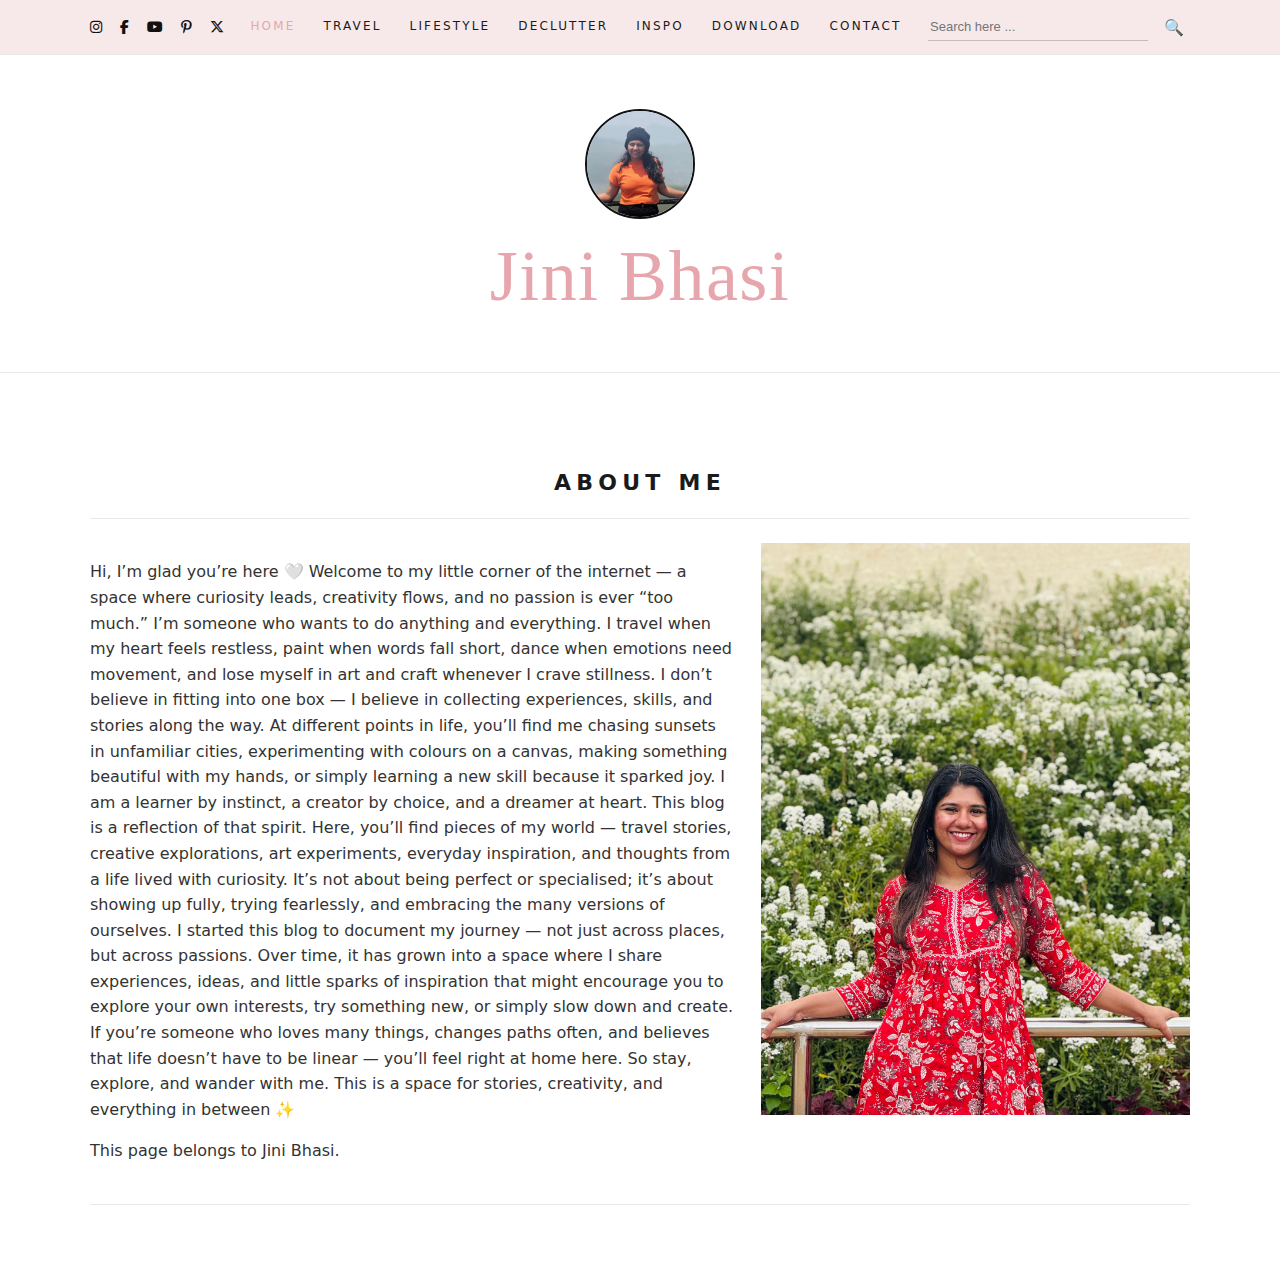
<file: index.html>
<!DOCTYPE html>
<html lang="en">
<head>
  <meta charset="UTF-8" />
  <meta name="viewport" content="width=device-width, initial-scale=1.0" />
  <title>Jini Bhasi | Home</title>
  <link rel="stylesheet" href="style.css" />
  <!-- ADD THIS for icons -->
  <link
    rel="stylesheet"
    href="https://cdnjs.cloudflare.com/ajax/libs/font-awesome/6.5.1/css/all.min.css"
  />
</head>
<body>

  <header class="topbar">
    <div class="container topbar-inner">
      <div class="social">
  <a href="https://instagram.com/jinibhasi/" aria-label="Instagram">
    <i class="fa-brands fa-instagram"></i>
  </a>
  <a href="https://facebook.com/USERNAME" aria-label="Facebook">
    <i class="fa-brands fa-facebook-f"></i>
  </a>
  <a href="https://youtube.com/@jinibhasi" aria-label="YouTube">
    <i class="fa-brands fa-youtube"></i>
  </a>
  <a href="https://pin.it/3kTgWhrcr" aria-label="Pinterest">
    <i class="fa-brands fa-pinterest-p"></i>
  </a>
  <a href="https://twitter.com/USERNAME" aria-label="Twitter">
    <i class="fa-brands fa-x-twitter"></i>
  </a>
</div>

      <nav class="nav" aria-label="Primary navigation">
        <a class="active" href="index.html">Home</a>
        <a href="travel.html">Travel</a>
        <a href="lifestyle.html">Lifestyle</a>
        <a href="declutter.html">Declutter</a>
        <a href="inspo.html">Inspo</a>
        <a href="download.html">Download</a>
        <a href="contact.html">Contact</a>
      </nav>

      <div class="search">
        <input type="search" placeholder="Search here ..." />
        <button type="button" aria-label="Search">🔍</button>
      </div>
    </div>
  </header>

  <section class="hero">
    <div class="container hero-inner">
      <div class="logo-wrap">
        <!-- Put your logo at assets/logo.png -->
        <img src="jinilogo.jpeg" alt="Jini Bhasi logo" />
      </div>
      <p class="brand-script">Jini Bhasi</p>
    </div>
  </section>

  <main class="page">
    <div class="container">
      <h2 class="section-title">About Me</h2>

      <div class="card">
        <div class="grid-2">
          <div>
            <p>
             Hi, I’m glad you’re here 🤍
Welcome to my little corner of the internet — a space where curiosity leads, creativity flows, and no passion is ever “too much.”

I’m someone who wants to do anything and everything. I travel when my heart feels restless, paint when words fall short, dance when emotions need movement, and lose myself in art and craft whenever I crave stillness. I don’t believe in fitting into one box — I believe in collecting experiences, skills, and stories along the way.

At different points in life, you’ll find me chasing sunsets in unfamiliar cities, experimenting with colours on a canvas, making something beautiful with my hands, or simply learning a new skill because it sparked joy. I am a learner by instinct, a creator by choice, and a dreamer at heart.

This blog is a reflection of that spirit.

Here, you’ll find pieces of my world — travel stories, creative explorations, art experiments, everyday inspiration, and thoughts from a life lived with curiosity. It’s not about being perfect or specialised; it’s about showing up fully, trying fearlessly, and embracing the many versions of ourselves.

I started this blog to document my journey — not just across places, but across passions. Over time, it has grown into a space where I share experiences, ideas, and little sparks of inspiration that might encourage you to explore your own interests, try something new, or simply slow down and create.

If you’re someone who loves many things, changes paths often, and believes that life doesn’t have to be linear — you’ll feel right at home here.

So stay, explore, and wander with me.
This is a space for stories, creativity, and everything in between ✨
            </p>
            <p>
              This page belongs to Jini Bhasi.
            </p>
          </div>

          <div class="placeholder" aria-label="Sidebar area (optional)">
            <img src="jiniabout.jpeg" alt="Jini Bhasi about" class="about-img"/>
          </div>
        </div>
      </div>
    </div>
  </main>

</body>
</html>
</file>
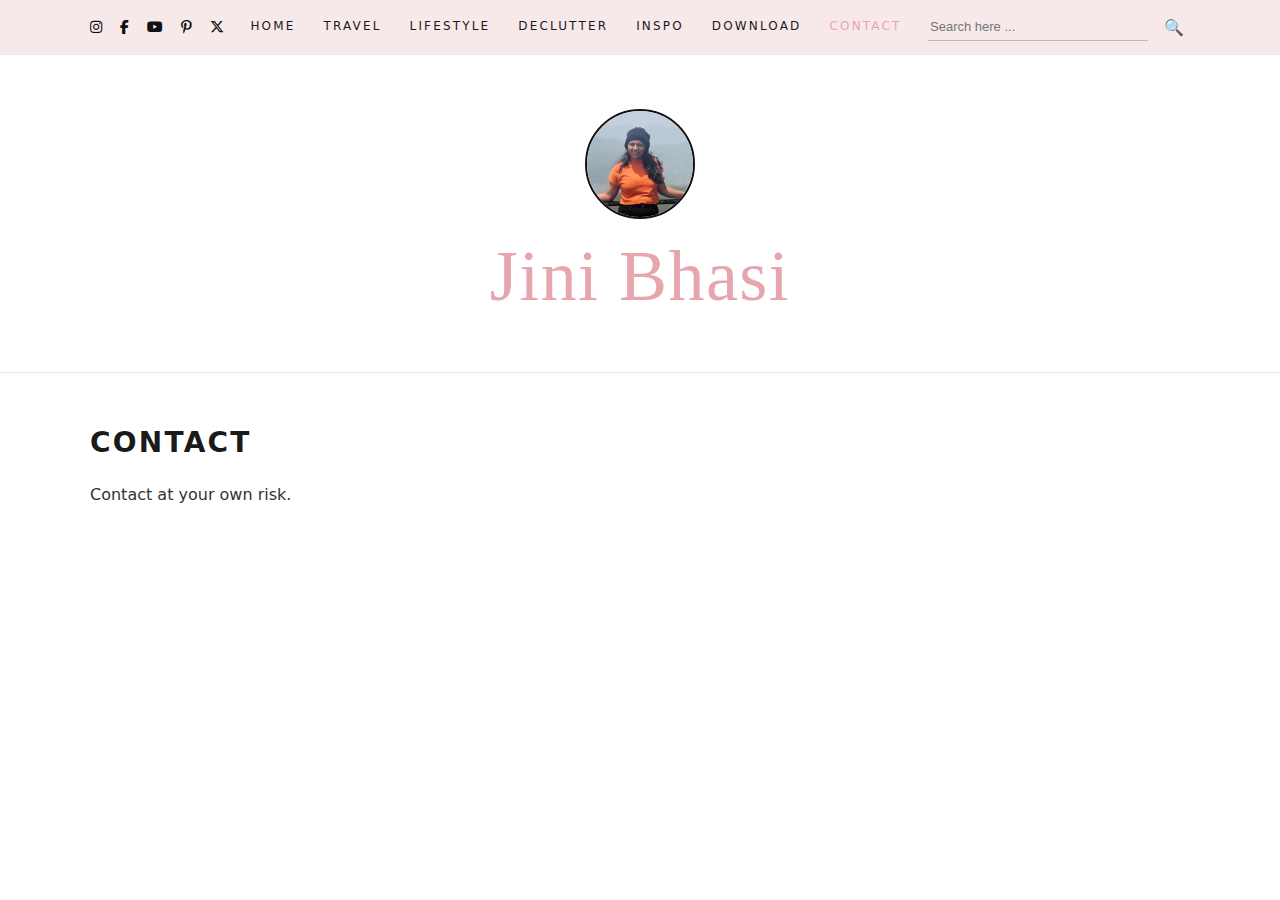
<file: contact.html>
<!DOCTYPE html>
<html lang="en">
<head>
  <meta charset="UTF-8" />
  <meta name="viewport" content="width=device-width, initial-scale=1.0" />
  <title>Jini Bhasi | Contact</title>
  <link rel="stylesheet" href="style.css" />
  <link rel="stylesheet" href="style.css" />
  <!-- ADD THIS for icons -->
  <link
    rel="stylesheet"
    href="https://cdnjs.cloudflare.com/ajax/libs/font-awesome/6.5.1/css/all.min.css"
  />
</head>
</head>
<body>

  <header class="topbar">
    <div class="container topbar-inner">
      <div class="social">
  <a href="https://instagram.com/jinibhasi/" aria-label="Instagram">
    <i class="fa-brands fa-instagram"></i>
  </a>
  <a href="https://facebook.com/USERNAME" aria-label="Facebook">
    <i class="fa-brands fa-facebook-f"></i>
  </a>
  <a href="https://youtube.com/@jinibhasi" aria-label="YouTube">
    <i class="fa-brands fa-youtube"></i>
  </a>
  <a href="https://pin.it/3kTgWhrcr" aria-label="Pinterest">
    <i class="fa-brands fa-pinterest-p"></i>
  </a>
  <a href="https://twitter.com/USERNAME" aria-label="Twitter">
    <i class="fa-brands fa-x-twitter"></i>
  </a>
</div>

      <nav class="nav" aria-label="Primary navigation">
        <a href="index.html">Home</a>
        <a href="travel.html">Travel</a>
        <a href="lifestyle.html">Lifestyle</a>
        <a href="declutter.html">Declutter</a>
        <a href="inspo.html">Inspo</a>
        <a href="download.html">Download</a>
        <a class="active" href="contact.html">Contact</a>
      </nav>

      <div class="search">
        <input type="search" placeholder="Search here ..." />
        <button type="button" aria-label="Search">🔍</button>
      </div>
    </div>
  </header>

  <section class="hero">
    <div class="container hero-inner">
      <div class="logo-wrap">
        <img src="jinilogo.jpeg" alt="Jini Bhasi logo" />
      </div>
      <p class="brand-script">Jini Bhasi</p>
    </div>
  </section>

  <main class="page">
    <div class="container">
      <h1>Contact</h1>
      <p>Contact at your own risk.</p>
    </div>
  </main>

</body>
</html>
</file>
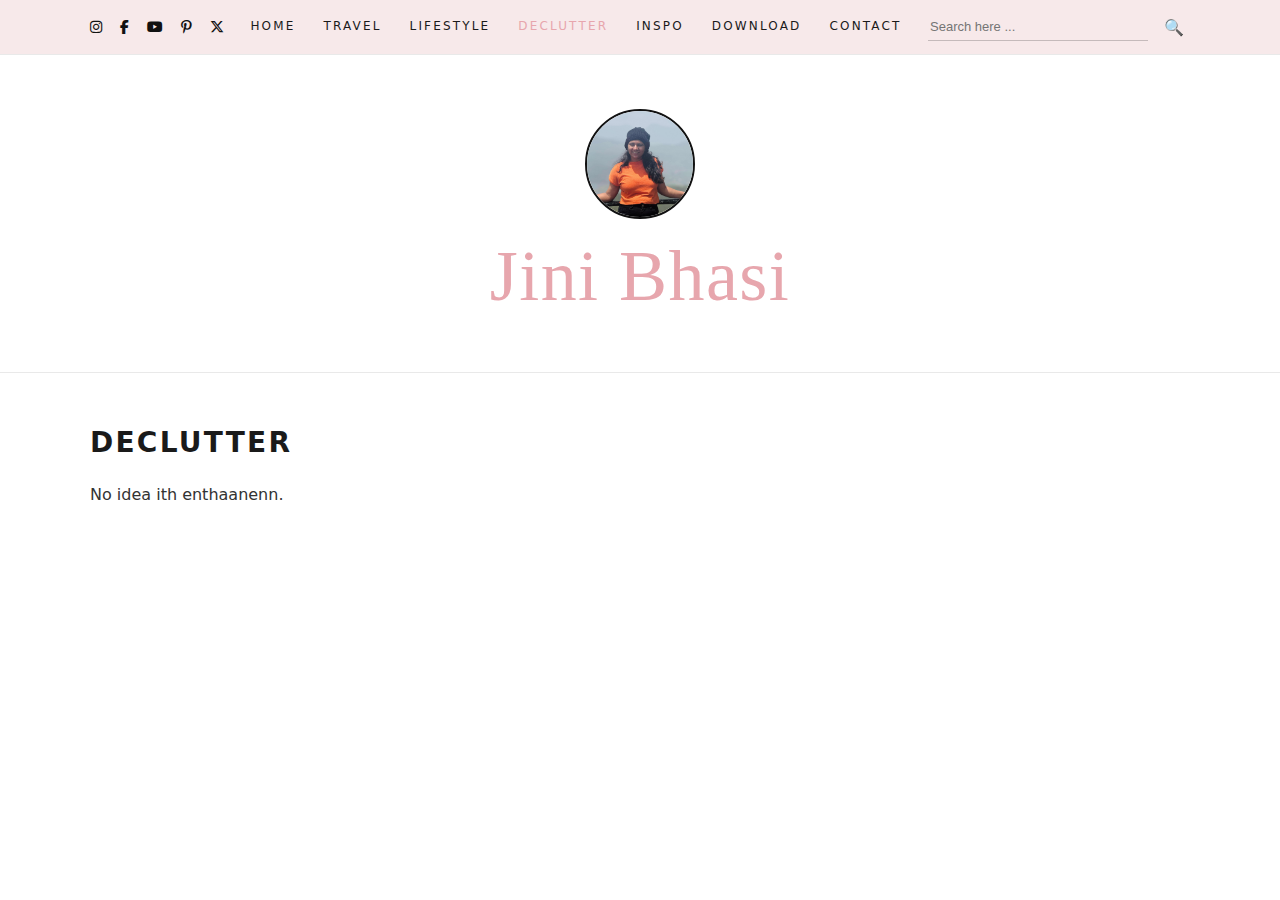
<file: declutter.html>
<!DOCTYPE html>
<html lang="en">
<head>
  <meta charset="UTF-8" />
  <meta name="viewport" content="width=device-width, initial-scale=1.0" />
  <title>Jini Bhasi | Declutter</title>
  <link rel="stylesheet" href="style.css" />
  <link rel="stylesheet" href="style.css" />
  <!-- ADD THIS for icons -->
  <link
    rel="stylesheet"
    href="https://cdnjs.cloudflare.com/ajax/libs/font-awesome/6.5.1/css/all.min.css"
  />
</head>
</head>
<body>

  <header class="topbar">
    <div class="container topbar-inner">
      <div class="social">
  <a href="https://instagram.com/jinibhasi/" aria-label="Instagram">
    <i class="fa-brands fa-instagram"></i>
  </a>
  <a href="https://facebook.com/USERNAME" aria-label="Facebook">
    <i class="fa-brands fa-facebook-f"></i>
  </a>
  <a href="https://youtube.com/@jinibhasi" aria-label="YouTube">
    <i class="fa-brands fa-youtube"></i>
  </a>
  <a href="https://pin.it/3kTgWhrcr" aria-label="Pinterest">
    <i class="fa-brands fa-pinterest-p"></i>
  </a>
  <a href="https://twitter.com/USERNAME" aria-label="Twitter">
    <i class="fa-brands fa-x-twitter"></i>
  </a>
</div>

      <nav class="nav" aria-label="Primary navigation">
        <a href="index.html">Home</a>
        <a href="travel.html">Travel</a>
        <a href="lifestyle.html">Lifestyle</a>
        <a class="active" href="declutter.html">Declutter</a>
        <a href="inspo.html">Inspo</a>
        <a href="download.html">Download</a>
        <a href="contact.html">Contact</a>
      </nav>

      <div class="search">
        <input type="search" placeholder="Search here ..." />
        <button type="button" aria-label="Search">🔍</button>
      </div>
    </div>
  </header>

  <section class="hero">
    <div class="container hero-inner">
      <div class="logo-wrap">
        <img src="jinilogo.jpeg" alt="Jini Bhasi logo" />
      </div>
      <p class="brand-script">Jini Bhasi</p>
    </div>
  </section>

  <main class="page">
    <div class="container">
      <h1>Declutter</h1>
      <p>No idea ith enthaanenn.</p>
    </div>
  </main>

</body>
</html>
</file>
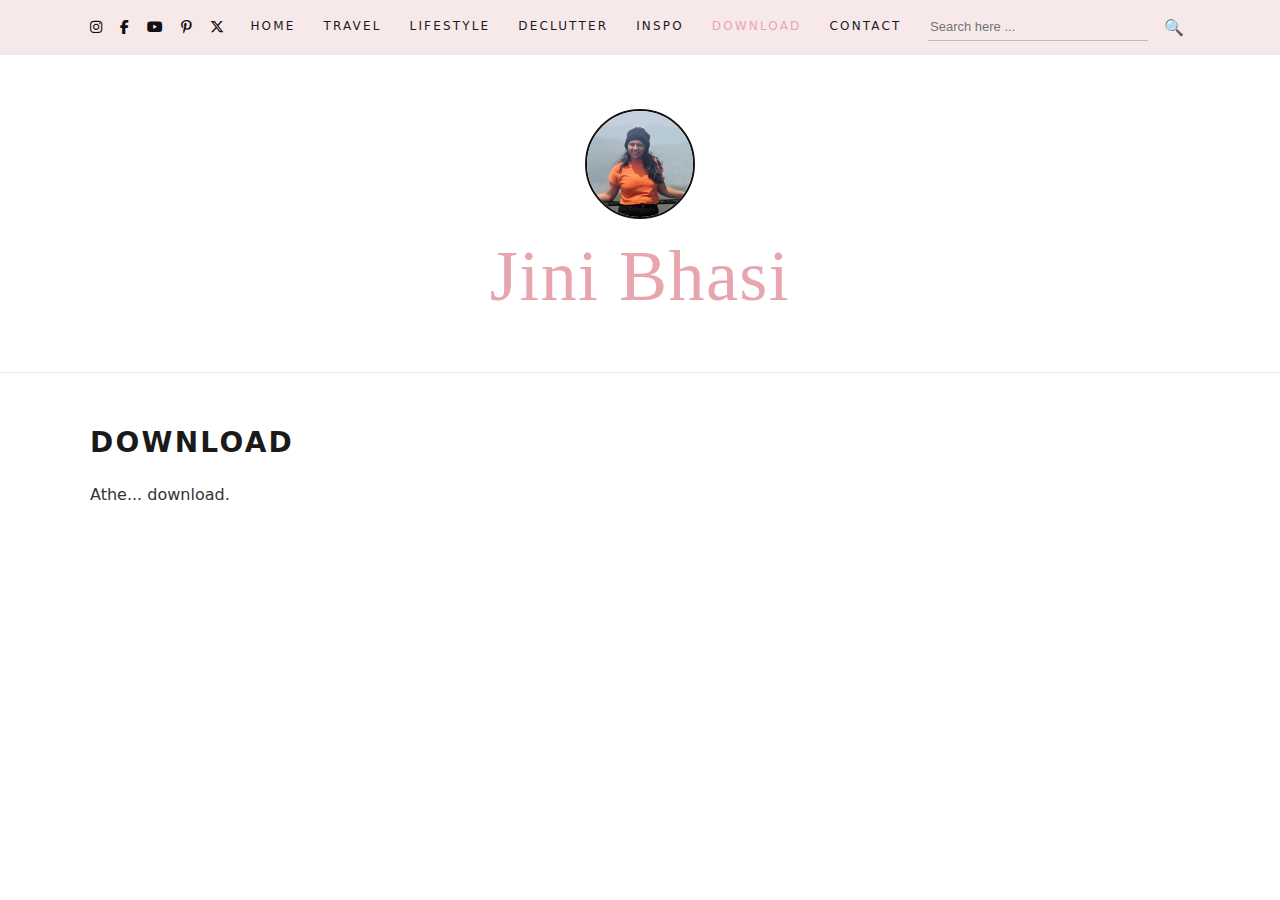
<file: download.html>
<!DOCTYPE html>
<html lang="en">
<head>
  <meta charset="UTF-8" />
  <meta name="viewport" content="width=device-width, initial-scale=1.0" />
  <title>Jini Bhasi | Download</title>
  <link rel="stylesheet" href="style.css" />
  <link rel="stylesheet" href="style.css" />
  <!-- ADD THIS for icons -->
  <link
    rel="stylesheet"
    href="https://cdnjs.cloudflare.com/ajax/libs/font-awesome/6.5.1/css/all.min.css"
  />
</head>
</head>
<body>

  <header class="topbar">
    <div class="container topbar-inner">
      <div class="social">
  <a href="https://instagram.com/jinibhasi/" aria-label="Instagram">
    <i class="fa-brands fa-instagram"></i>
  </a>
  <a href="https://facebook.com/USERNAME" aria-label="Facebook">
    <i class="fa-brands fa-facebook-f"></i>
  </a>
  <a href="https://youtube.com/@jinibhasi" aria-label="YouTube">
    <i class="fa-brands fa-youtube"></i>
  </a>
  <a href="https://pin.it/3kTgWhrcr" aria-label="Pinterest">
    <i class="fa-brands fa-pinterest-p"></i>
  </a>
  <a href="https://twitter.com/USERNAME" aria-label="Twitter">
    <i class="fa-brands fa-x-twitter"></i>
  </a>
</div>

      <nav class="nav" aria-label="Primary navigation">
        <a href="index.html">Home</a>
        <a href="travel.html">Travel</a>
        <a href="lifestyle.html">Lifestyle</a>
        <a href="declutter.html">Declutter</a>
        <a href="inspo.html">Inspo</a>
        <a class="active" href="download.html">Download</a>
        <a href="contact.html">Contact</a>
      </nav>

      <div class="search">
        <input type="search" placeholder="Search here ..." />
        <button type="button" aria-label="Search">🔍</button>
      </div>
    </div>
  </header>

  <section class="hero">
    <div class="container hero-inner">
      <div class="logo-wrap">
        <img src="jinilogo.jpeg" alt="Jini Bhasi logo" />
      </div>
      <p class="brand-script">Jini Bhasi</p>
    </div>
  </section>

  <main class="page">
    <div class="container">
      <h1>Download</h1>
      <p>Athe... download.</p>
    </div>
  </main>

</body>
</html>
</file>
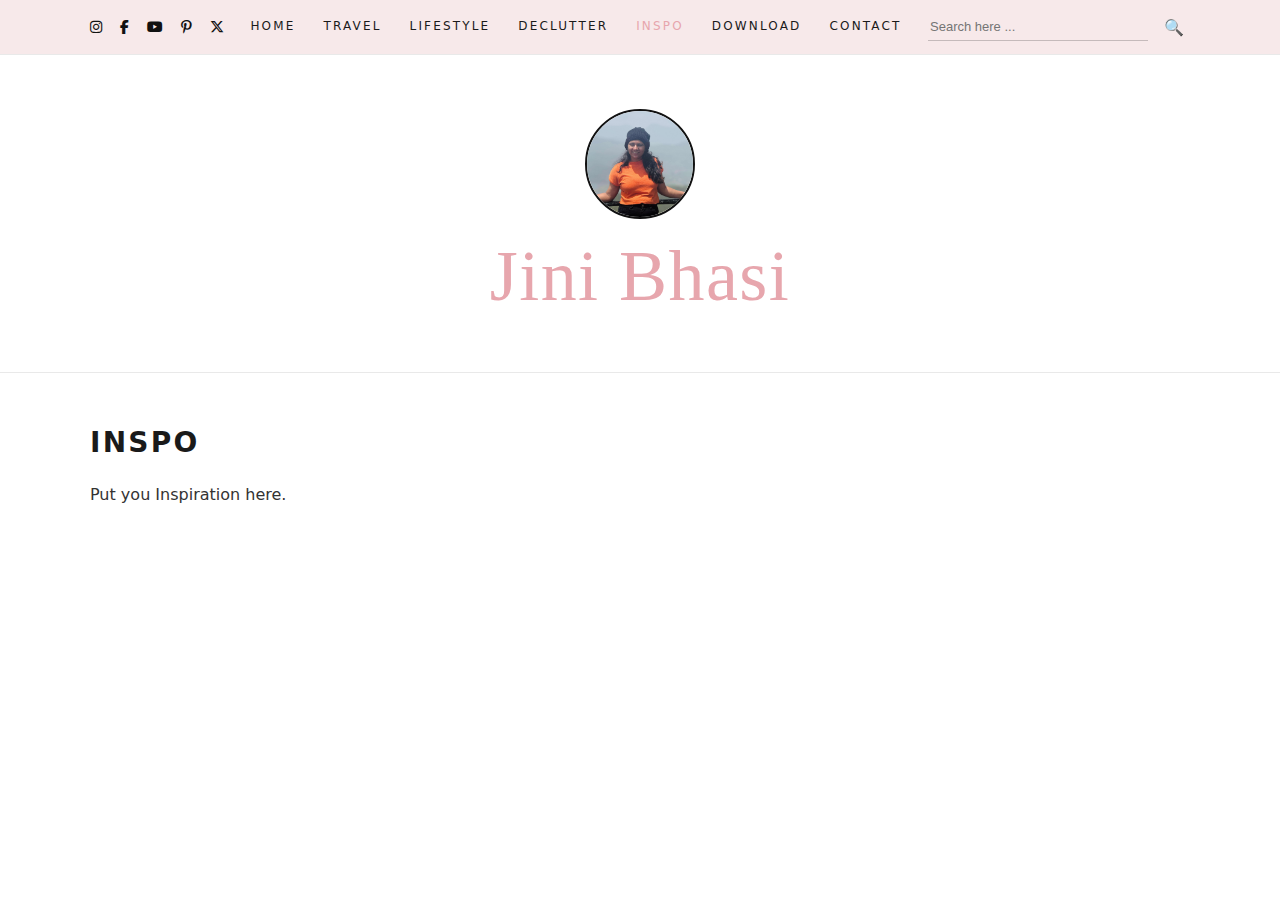
<file: inspo.html>
<!DOCTYPE html>
<html lang="en">
<head>
  <meta charset="UTF-8" />
  <meta name="viewport" content="width=device-width, initial-scale=1.0" />
  <title>Jini Bhasi | Inspo</title>
  <link rel="stylesheet" href="style.css" />
  <link rel="stylesheet" href="style.css" />
  <!-- ADD THIS for icons -->
  <link
    rel="stylesheet"
    href="https://cdnjs.cloudflare.com/ajax/libs/font-awesome/6.5.1/css/all.min.css"
  />
</head>
</head>
<body>

  <header class="topbar">
    <div class="container topbar-inner">
      <div class="social">
  <a href="https://instagram.com/jinibhasi/" aria-label="Instagram">
    <i class="fa-brands fa-instagram"></i>
  </a>
  <a href="https://facebook.com/USERNAME" aria-label="Facebook">
    <i class="fa-brands fa-facebook-f"></i>
  </a>
  <a href="https://youtube.com/@jinibhasi" aria-label="YouTube">
    <i class="fa-brands fa-youtube"></i>
  </a>
  <a href="https://pin.it/3kTgWhrcr" aria-label="Pinterest">
    <i class="fa-brands fa-pinterest-p"></i>
  </a>
  <a href="https://twitter.com/USERNAME" aria-label="Twitter">
    <i class="fa-brands fa-x-twitter"></i>
  </a>
</div>

      <nav class="nav" aria-label="Primary navigation">
        <a href="index.html">Home</a>
        <a href="travel.html">Travel</a>
        <a href="lifestyle.html">Lifestyle</a>
        <a href="declutter.html">Declutter</a>
        <a class="active" href="inspo.html">Inspo</a>
        <a href="download.html">Download</a>
        <a href="contact.html">Contact</a>
      </nav>

      <div class="search">
        <input type="search" placeholder="Search here ..." />
        <button type="button" aria-label="Search">🔍</button>
      </div>
    </div>
  </header>

  <section class="hero">
    <div class="container hero-inner">
      <div class="logo-wrap">
        <img src="jinilogo.jpeg" alt="Jini Bhasi logo" />
      </div>
      <p class="brand-script">Jini Bhasi</p>
    </div>
  </section>

  <main class="page">
    <div class="container">
      <h1>Inspo</h1>
      <p>Put you Inspiration here.</p>
    </div>
  </main>

</body>
</html>
</file>
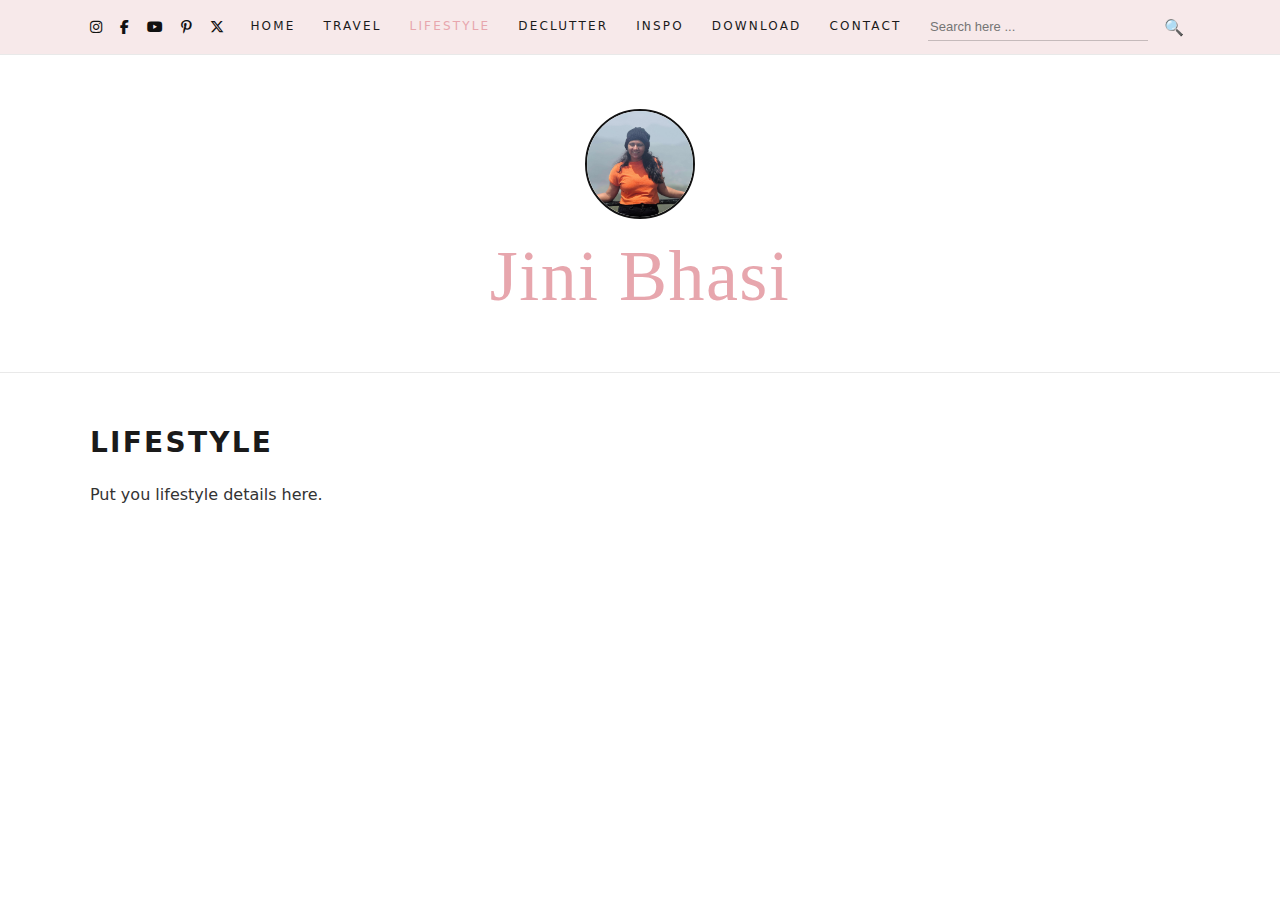
<file: lifestyle.html>
<!DOCTYPE html>
<html lang="en">
<head>
  <meta charset="UTF-8" />
  <meta name="viewport" content="width=device-width, initial-scale=1.0" />
  <title>Jini Bhasi | Lifestyle</title>
  <link rel="stylesheet" href="style.css" />
  <link rel="stylesheet" href="style.css" />
  <!-- ADD THIS for icons -->
  <link
    rel="stylesheet"
    href="https://cdnjs.cloudflare.com/ajax/libs/font-awesome/6.5.1/css/all.min.css"
  />
</head>
</head>
<body>

  <header class="topbar">
    <div class="container topbar-inner">
      <div class="social">
  <a href="https://instagram.com/jinibhasi/" aria-label="Instagram">
    <i class="fa-brands fa-instagram"></i>
  </a>
  <a href="https://facebook.com/USERNAME" aria-label="Facebook">
    <i class="fa-brands fa-facebook-f"></i>
  </a>
  <a href="https://youtube.com/@jinibhasi" aria-label="YouTube">
    <i class="fa-brands fa-youtube"></i>
  </a>
  <a href="https://pin.it/3kTgWhrcr" aria-label="Pinterest">
    <i class="fa-brands fa-pinterest-p"></i>
  </a>
  <a href="https://twitter.com/USERNAME" aria-label="Twitter">
    <i class="fa-brands fa-x-twitter"></i>
  </a>
</div>

      <nav class="nav" aria-label="Primary navigation">
        <a href="index.html">Home</a>
        <a href="travel.html">Travel</a>
        <a class="active" href="lifestyle.html">Lifestyle</a>
        <a href="declutter.html">Declutter</a>
        <a href="inspo.html">Inspo</a>
        <a href="download.html">Download</a>
        <a href="contact.html">Contact</a>
      </nav>

      <div class="search">
        <input type="search" placeholder="Search here ..." />
        <button type="button" aria-label="Search">🔍</button>
      </div>
    </div>
  </header>

  <section class="hero">
    <div class="container hero-inner">
      <div class="logo-wrap">
        <img src="jinilogo.jpeg" alt="Jini Bhasi logo" />
      </div>
      <p class="brand-script">Jini Bhasi</p>
    </div>
  </section>

  <main class="page">
    <div class="container">
      <h1>Lifestyle</h1>
      <p>Put you lifestyle details here.</p>
    </div>
  </main>

</body>
</html>
</file>
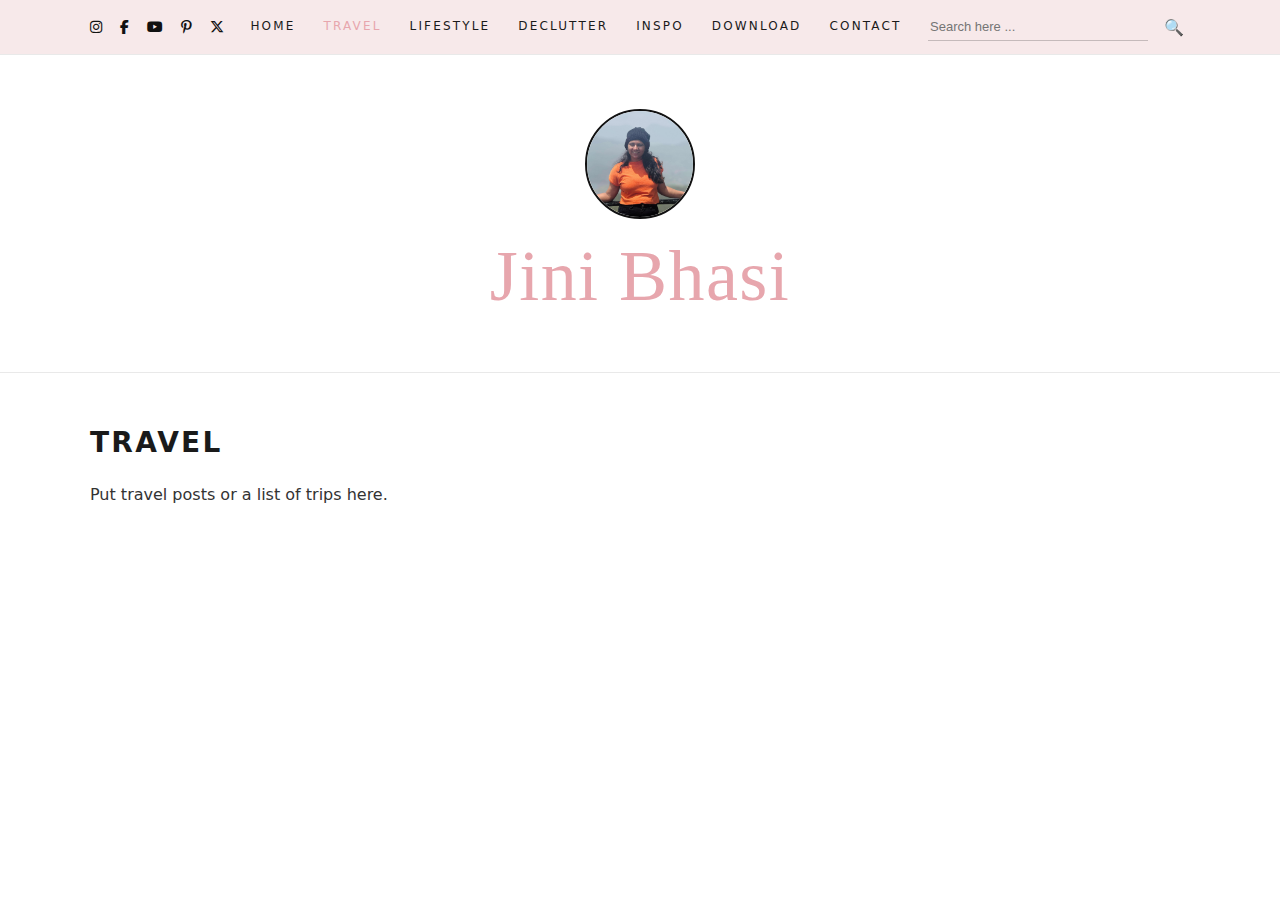
<file: travel.html>
<!DOCTYPE html>
<html lang="en">
<head>
  <meta charset="UTF-8" />
  <meta name="viewport" content="width=device-width, initial-scale=1.0" />
  <title>Jini Bhasi | Travel</title>
  <link rel="stylesheet" href="style.css" />
  <link rel="stylesheet" href="style.css" />
  <!-- ADD THIS for icons -->
  <link
    rel="stylesheet"
    href="https://cdnjs.cloudflare.com/ajax/libs/font-awesome/6.5.1/css/all.min.css"
  />
</head>
</head>
<body>

  <header class="topbar">
    <div class="container topbar-inner">
      <div class="social">
  <a href="https://instagram.com/jinibhasi/" aria-label="Instagram">
    <i class="fa-brands fa-instagram"></i>
  </a>
  <a href="https://facebook.com/USERNAME" aria-label="Facebook">
    <i class="fa-brands fa-facebook-f"></i>
  </a>
  <a href="https://youtube.com/@jinibhasi" aria-label="YouTube">
    <i class="fa-brands fa-youtube"></i>
  </a>
  <a href="https://pin.it/3kTgWhrcr" aria-label="Pinterest">
    <i class="fa-brands fa-pinterest-p"></i>
  </a>
  <a href="https://twitter.com/USERNAME" aria-label="Twitter">
    <i class="fa-brands fa-x-twitter"></i>
  </a>
</div>

      <nav class="nav" aria-label="Primary navigation">
        <a href="index.html">Home</a>
        <a class="active" href="travel.html">Travel</a>
        <a href="lifestyle.html">Lifestyle</a>
        <a href="declutter.html">Declutter</a>
        <a href="inspo.html">Inspo</a>
        <a href="download.html">Download</a>
        <a href="contact.html">Contact</a>
      </nav>

      <div class="search">
        <input type="search" placeholder="Search here ..." />
        <button type="button" aria-label="Search">🔍</button>
      </div>
    </div>
  </header>

  <section class="hero">
    <div class="container hero-inner">
      <div class="logo-wrap">
        <img src="jinilogo.jpeg" alt="Jini Bhasi logo" />
      </div>
      <p class="brand-script">Jini Bhasi</p>
    </div>
  </section>

  <main class="page">
    <div class="container">
      <h1>Travel</h1>
      <p>Put travel posts or a list of trips here.</p>
    </div>
  </main>

</body>
</html>
</file>
<file: style.css>
:root{
  --bg: #ffffff;
  --ink: #1a1a1a;
  --muted: #777;
  --line: #e9e9e9;
  --accent: #e7a6ad; /* soft pink */
  --navBg: #f7e9ea;  /* top strip */
}

*{ box-sizing: border-box; }
html, body{ margin: 0; padding: 0; }
body{
  background: var(--bg);
  color: var(--ink);
  font-family: system-ui, -apple-system, Segoe UI, Roboto, Arial, sans-serif;
  line-height: 1.6;
}

.container{
  width: min(1100px, calc(100% - 48px));
  margin: 0 auto;
}

/* Top strip */
.topbar{
  background: var(--navBg);
  border-bottom: 1px solid var(--line);
}
.topbar-inner{
  height: 54px;
  display: grid;
  grid-template-columns: auto 1fr auto;
  align-items: center;
  gap: 18px;
}

.social {
  display: flex;
  gap: 18px;
  align-items: center;
}

.social a {
  color: #111;
  font-size: 14px;
  text-decoration: none;
}

.social a:hover {
  opacity: 0.7;
}

.nav{
  display: flex;
  justify-content: center;
  gap: 28px;
  align-items: center;
  flex-wrap: wrap;
}
.nav a{
  text-decoration: none;
  color: var(--ink);
  letter-spacing: 0.18em;
  font-size: 12px;
  padding: 6px 0;
  text-transform: uppercase;
}
.nav a.active{ color: var(--accent); }
.nav a:hover{ color: var(--accent); }

.search{
  display: flex;
  align-items: center;
  gap: 10px;
}
.search input{
  width: 220px;
  border: none;
  border-bottom: 1px solid rgba(0,0,0,0.2);
  background: transparent;
  padding: 6px 2px;
  outline: none;
  font-size: 13px;
}
.search button{
  border: none;
  background: transparent;
  cursor: pointer;
  font-size: 16px;
  padding: 6px;
}

/* Hero */
.hero{
  border-bottom: 1px solid var(--line);
  padding: 54px 0 56px;
  background: #fff;
}
.hero-inner{
  display: grid;
  place-items: center;
  text-align: center;
  gap: 18px;
}

.logo-wrap{
  width: 110px;
  height: 110px;
  border-radius: 999px;
  display: grid;
  place-items: center;
  border: 2px solid #111;
  overflow: hidden;
}
.logo-wrap img{
  width: 100%;
  height: 100%;
  object-fit: cover;
}

.brand-script{
  font-family: "Segoe Script", "Brush Script MT", cursive;
  font-size: clamp(38px, 6vw, 72px);
  color: var(--accent);
  letter-spacing: 0.02em;
  margin: 0;
  line-height: 1.1;
}

/* Page content */
.page{
  padding: 48px 0 80px;
}
.page h1{
  margin: 0 0 12px;
  font-size: 28px;
  letter-spacing: 0.08em;
  text-transform: uppercase;
}
.page p{ max-width: 70ch; color: #333; }

/* Simple section blocks like “ABOUT ME” area */
.section-title{
  margin: 44px 0 18px;
  text-align: center;
  font-size: 22px;
  letter-spacing: 0.24em;
  text-transform: uppercase;
}
.card{
  border-top: 1px solid var(--line);
  border-bottom: 1px solid var(--line);
  padding: 24px 0;
}
.grid-2{
  display: grid;
  grid-template-columns: 1.2fr 0.8fr;
  gap: 28px;
  align-items: start;
}
/*.placeholder{
  background: #fafafa;
  border: 1px solid var(--line);
  min-height: 280px;
}*/

.about-img {
  width: 100%;
}

/* Responsive */
@media (max-width: 920px){
  .topbar-inner{
    grid-template-columns: 1fr;
    height: auto;
    padding: 12px 0;
  }
  .nav{ justify-content: flex-start; gap: 16px; }
  .search input{ width: 180px; }
  .grid-2{ grid-template-columns: 1fr; }
}
</file>
